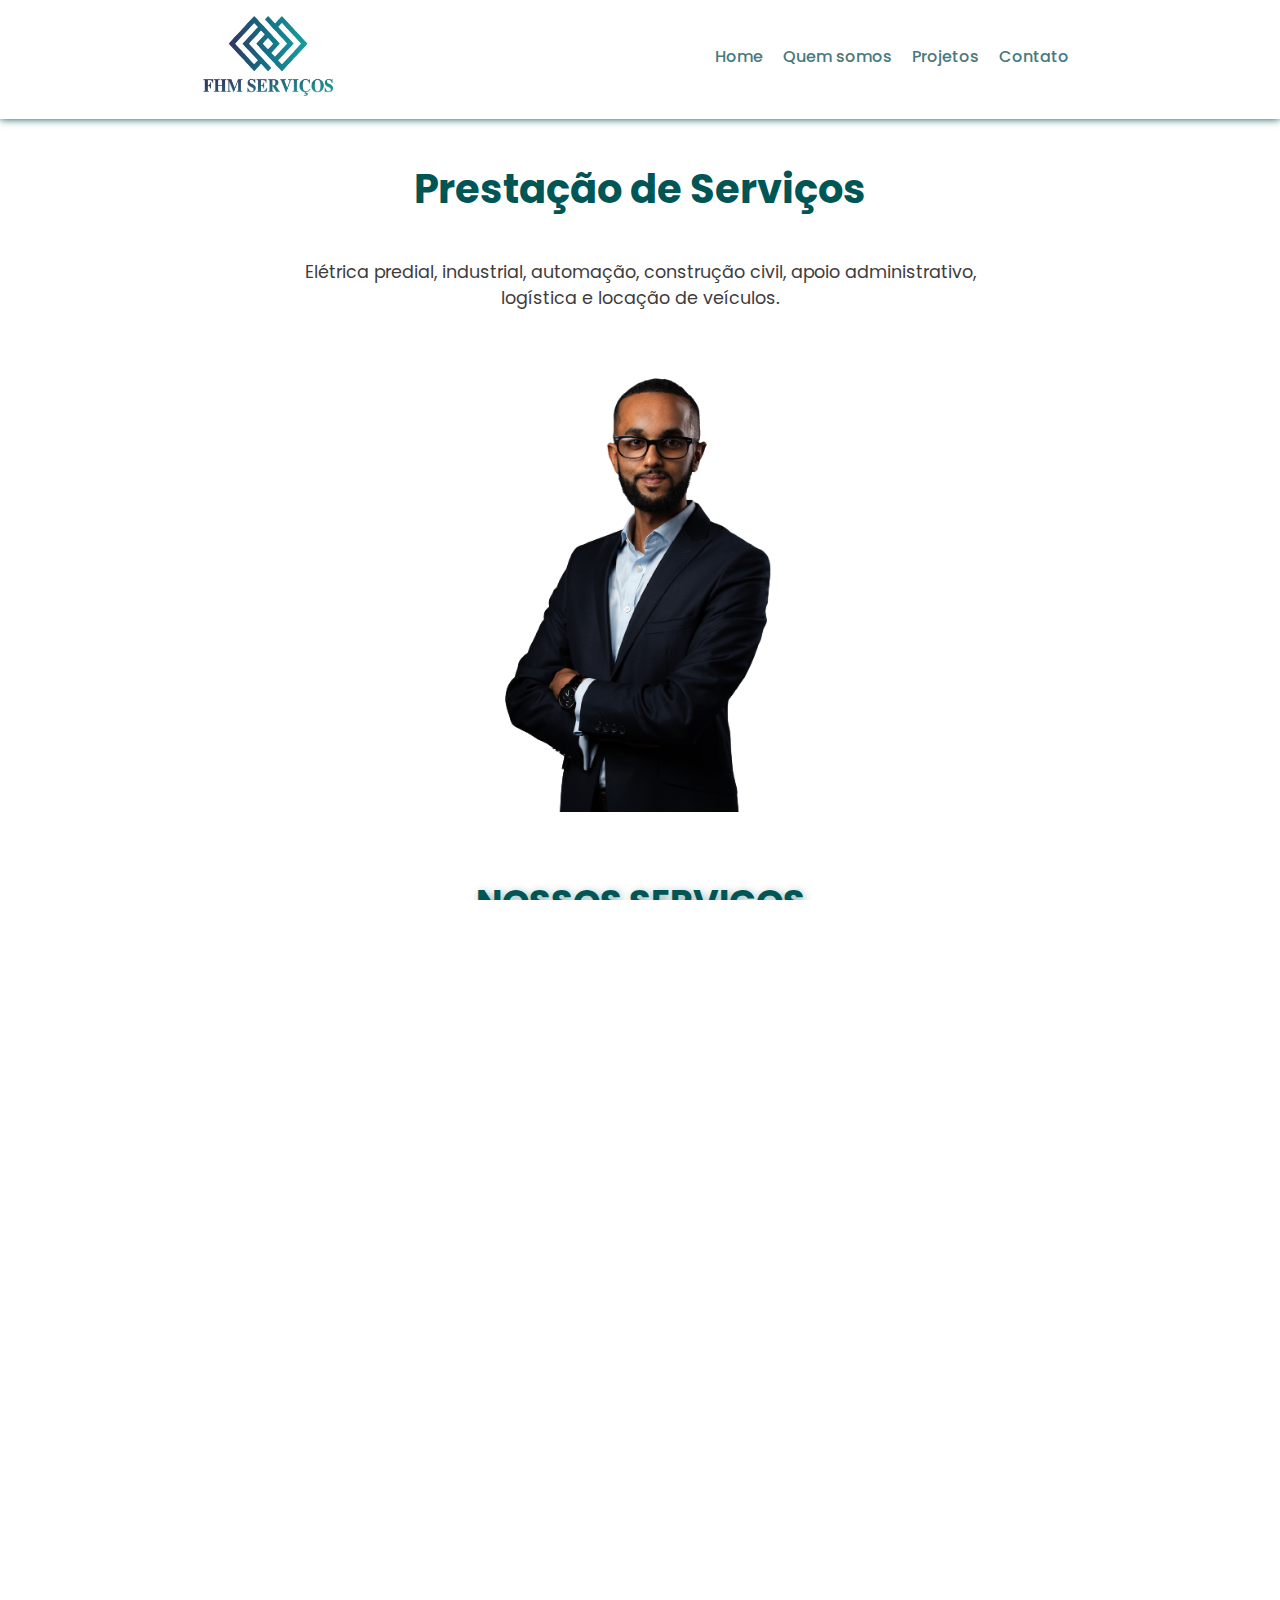
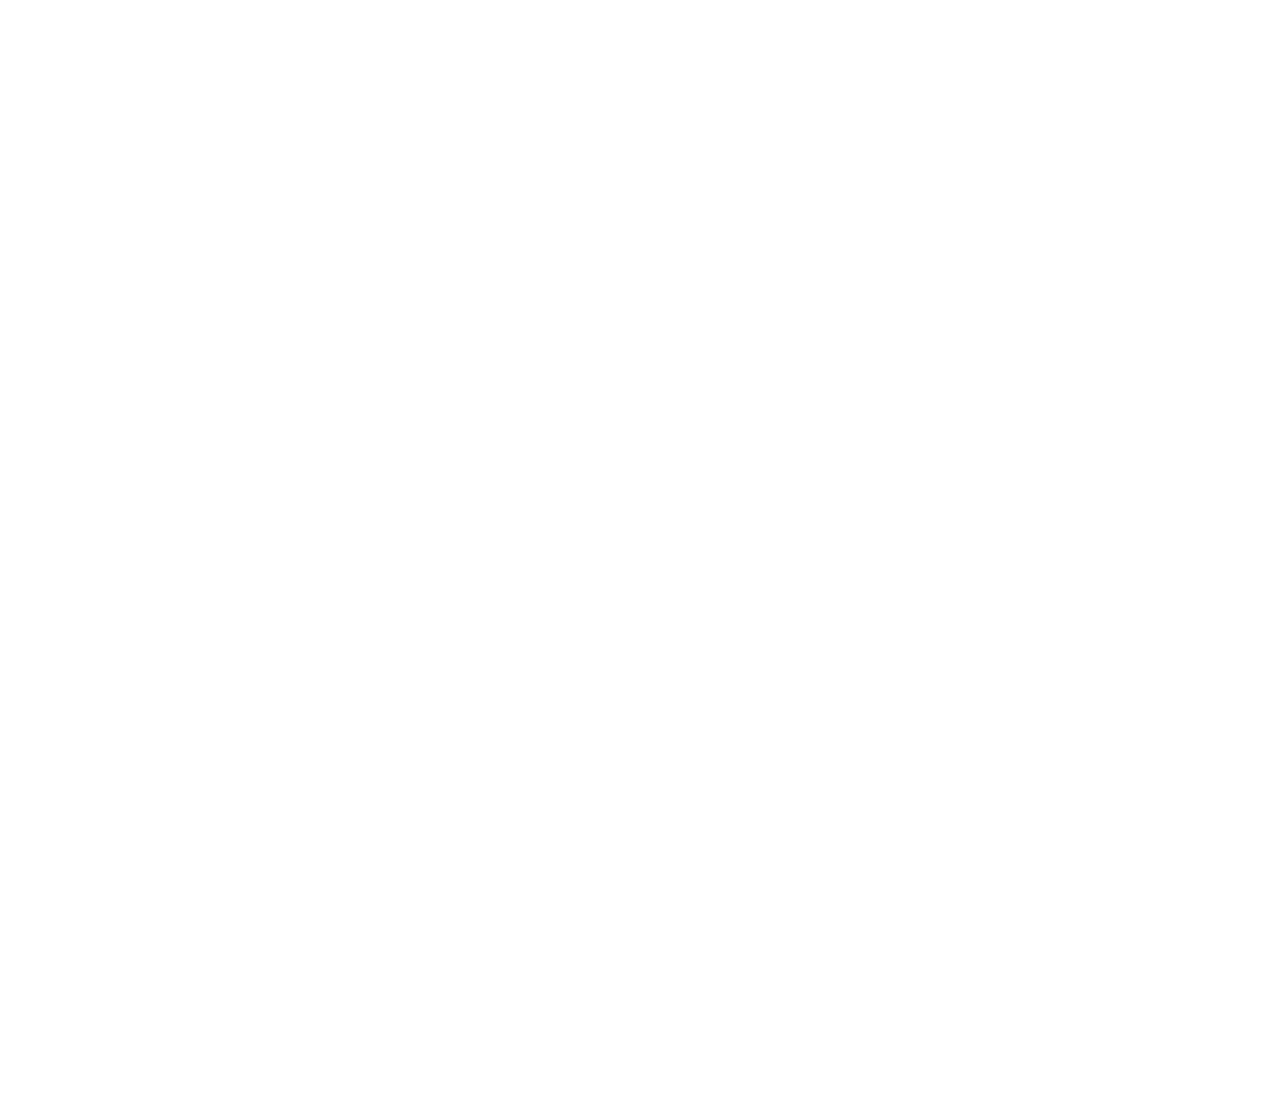
<file: index.html>
<!DOCTYPE html>
<html lang="en">
<head>
    <meta charset="UTF-8">
    <meta name="viewport" content="width=device-width, initial-scale=1.0">
    <title>Document</title>
    <link rel="stylesheet" href="./css/style.css">
    <link rel="stylesheet" href="./css/mediastyle.css">
    <link rel="preconnect" href="https://fonts.googleapis.com">
    <link rel="preconnect" href="https://fonts.gstatic.com" crossorigin>
    <link href="https://fonts.googleapis.com/css2?family=Poppins:ital,wght@0,100;0,200;0,300;0,400;0,500;0,600;0,700;0,800;0,900;1,100;1,200;1,300;1,400;1,500;1,600;1,700;1,800;1,900&display=swap" rel="stylesheet">
    <link rel="stylesheet" href="https://fonts.googleapis.com/css2?family=Material+Symbols+Outlined:opsz,wght,FILL,GRAD@20..48,100..700,0..1,-50..200" />
</head>
<body onresize="mudouTamanho()">
    <header>
        <div class="logo-header">
            <img src="img/logo.png" alt="Logo header">
        </div>
        <div class="menubar"><span class="material-symbols-outlined" onclick="clickMenu()"> menu</span></div>
        <nav id="nav">

            <ul>
                <li><a href="./index.html">Home</a></li>
                <li><a href="./pages/quemsomos/quemsomos.html">Quem somos</a></li>
                <li><a href="pages/projetos/projetos.html">Projetos</a></li>
                <li><a href="pages/contato/contato.html">Contato</a></li>
            </ul>
        </nav>
    </header>

    <main>
        <section class="section-d">
            <div class="text-banner">
                <h1>Prestação de Serviços</h1>
                <p>Elétrica predial, industrial, automação, construção civil, apoio administrativo, logística e locação de veículos.</p>
            </div>
            <div class="img-banner"></div>

        </section>

        <section class="section-a">
            <div class="servicos-fhm">
                <h1>NOSSOS SERVIÇOS</h1>

                <div class="flex-box1">
                    <div class="inline-box" id="box">
                        <div class="img" id="img-servicos1"></div>
                        <h3>Construção Civil</h3>
                    </div>
                    <div class="inline-box" id="box">
                        <div class="img" id="img-servicos2"></div>
                        <h3>Elétrica e Automação</h3>
                    </div>
                    <div class="inline-box" id="box">
                        <div class="img" id="img-servicos3"></div>
                        <h3>Apoio Administrativo</h3>
                    </div>
                </div>

                <div class="flex-box2">
                    <div class="inline-box" id="box">
                        <div class="img" id="img-servicos4"></div>
                        <h3>Serviços de Engenharia</h3>
                    </div>
                    <div class="inline-box" id="box">
                        <div class="img" id="img-servicos5"></div>
                        <h3>Transporte e Logística</h3>
                    </div>
                    
                    <div class="inline-box" id="box">
                        <div class="img" id="img-servicos7"></div>
                        <h3>Suporte de TI</h3>
                    </div>
                </div>
                    <div class="flex-box3">
                        <div class="inline-box" id="box">
                            <div class="img" id="img-servicos6"></div>
                            <h3>Detecção e Alarme <br>de Incêndio</h3>
                        </div>
                        <div class="inline-box" id="box">
                            <div class="img" id="img-servicos8"></div>
                            <h3>Regularização Fundiária</h3>
                        </div>
                    </div>
            </div>
        </section>

        <section class="section-b">
            <div class="mission">
                <h1>Objetivo</h1>
                <p> Nossa missão é ser a parceira de confiança dos nossos clientes, fornecendo soluções inovadoras e eficientes que impulsionem o crescimento e o sucesso de seus negócios. Estamos empenhados em garantir a segurança, a qualidade e a excelência em todos os projetos que realizamos.</p>
            </div>
        </section>

        <section class="section-c">
            <a href="pages/contato/contato.html"><button>Entre em contato</button></a>
        </section>
    </main>

    <footer>
        <div class="logo-footer">
            <img src="img/logo-corte.png" alt="Logo footer">
        </div>
        <div class="text-footer">
            <h4>E-mail: <a href="#">comercial@fhmservicos.com</a></h4>
            <h4>Tell: <a href="#">27 997525063</a></h4>
        </div>
    </footer>

    <script>
        function mudouTamanho() {
            if (window.innerWidth >= 768)  {
                nav.style.display = 'block'
            }else {
                nav.style.display = 'none'
            }
        }

        function clickMenu () {
            if (nav.style.display == 'block') {
                nav.style.display = 'none'
            }else{
                nav.style.display = 'block'
            }
        }
    </script>
</body>
</html>
</file>
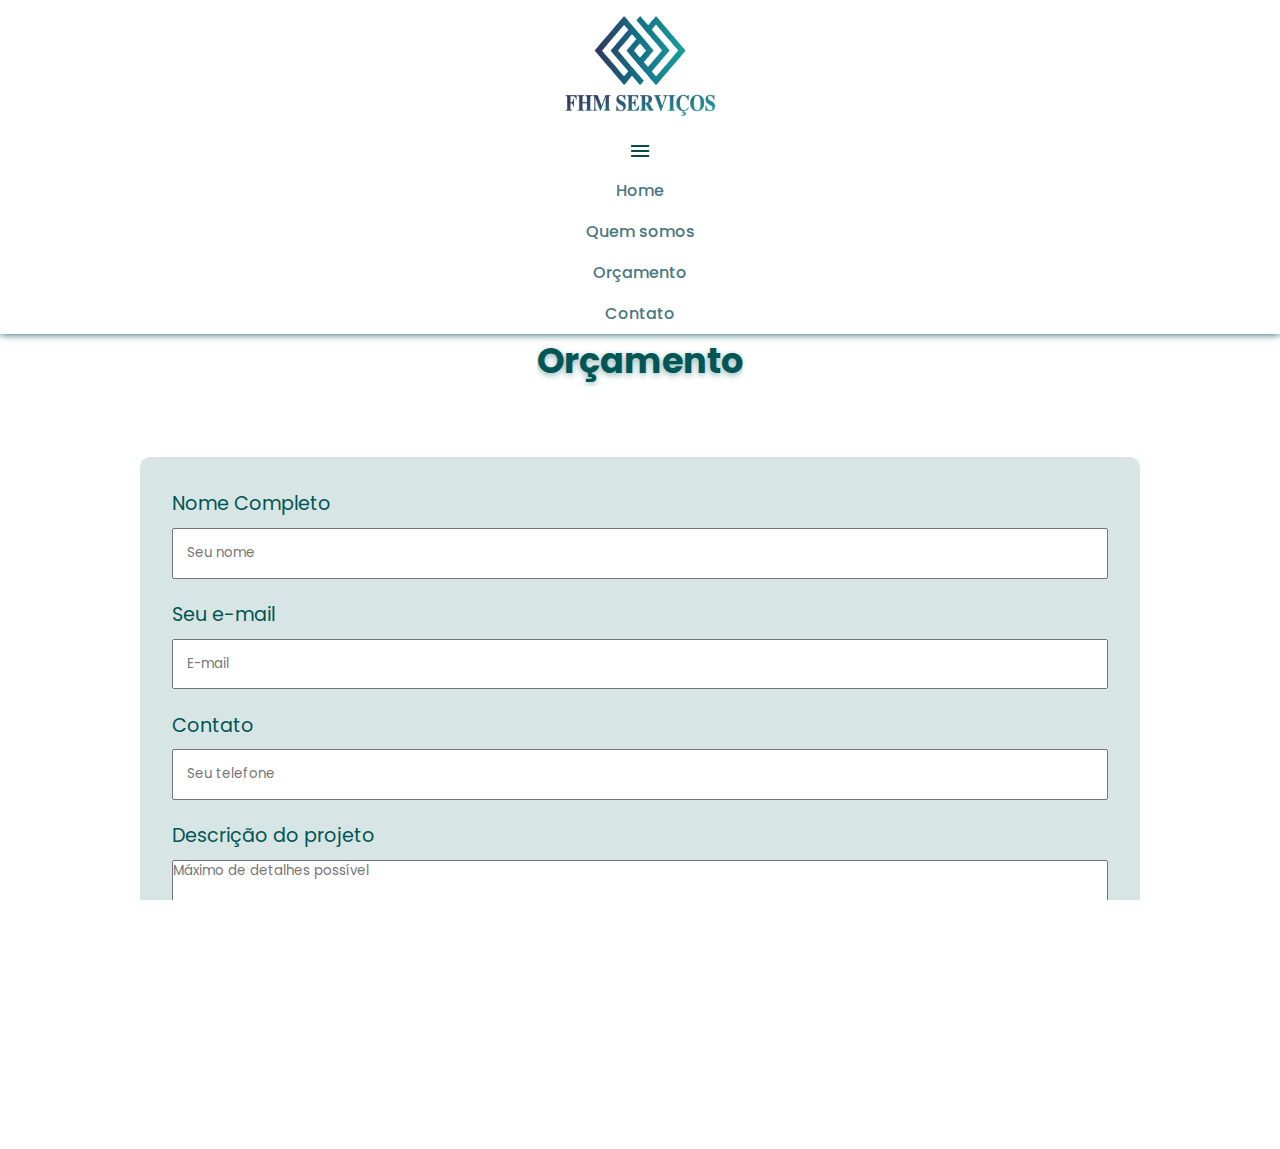
<file: pages/orcamento.html>
<!DOCTYPE html>
<html lang="html">
<head>
    <meta charset="UTF-8">
    <meta name="viewport" content="width=device-width, initial-scale=1.0">
    <title>Document</title>
    <link rel="stylesheet" href="./css/style.css">
    <link rel="preconnect" href="https://fonts.googleapis.com">
    <link rel="preconnect" href="https://fonts.gstatic.com" crossorigin>
    <link href="https://fonts.googleapis.com/css2?family=Poppins:ital,wght@0,100;0,200;0,300;0,400;0,500;0,600;0,700;0,800;0,900;1,100;1,200;1,300;1,400;1,500;1,600;1,700;1,800;1,900&display=swap" rel="stylesheet">
    <link rel="stylesheet" href="https://fonts.googleapis.com/css2?family=Material+Symbols+Outlined:opsz,wght,FILL,GRAD@20..48,100..700,0..1,-50..200" />
</head>
<body onresize="mudouTamanho()">
    <header>
        <div class="logo-header">
            <img src="../img/logo.png" alt="Logo header">
        </div>
        <div class="menubar"><span class="material-symbols-outlined" onclick="clickMenu()"> menu</span></div>
        <nav id="nav">

            <ul>
                <li><a href="../index.html" target="_parent">Home</a></li>
                <li><a href="#">Quem somos</a></li>
                <li><a href="#">Orçamento</a></li>
                <li><a href="#">Contato</a></li>
            </ul>
        </nav>
    </header>

    <section class="section-a">
            <div class="text-form">
                <h1>Orçamento</h1>
            </div>
            <div class="form">
                <form action="#" method="get">
                    <div class="form-group">
                        <label for="nameid">Nome Completo</label>
                        <input type="text" name="name" id="nameid" placeholder="Seu nome">
                    </div>
                    <div class="form-group">
                        <label for="emailid">Seu e-mail</label>
                        <input type="email" name="email" id="emailid" placeholder="E-mail">
                    </div>
                    <div class="form-group">
                        <label for="contatoid">Contato</label>
                        <input type="tel" name="tell" id="contatoid" placeholder="Seu telefone">
                    </div>
                    <div class="form-group">
                        <label for="textoGrande">Descrição do projeto</label>
                        <textarea id="textoGrande" name="textoGrande" rows="4" cols="50" placeholder="Máximo de detalhes possível"></textarea>
                    </div>
                    
                    <div class="form-group">
                        <input type="submit" value="Enviar" class="submit" ">
                    </div>
                </form>
            </div>
    </section>

    <footer>
        <div class="logo-footer">
            <img src="../img/logo-corte.png" alt="Logo footer">
        </div>
        <div class="text-footer">
            <h4>E-mail: <a href="#">comercial@fhmservicos.com</a></h4>
            <h4>Tell: <a href="#">27 997525063</a></h4>
        </div>
    </footer>

    <script>
        function mudouTamanho() {
            if (window.innerWidth >= 768)  {
                nav.style.display = 'block'
            }else {
                nav.style.display = 'none'
            }
        }

        function clickMenu () {
            if (nav.style.display == 'block') {
                nav.style.display = 'none'
            }else{
                nav.style.display = 'block'
            }
        }
    </script>
</body>
</html>
</file>
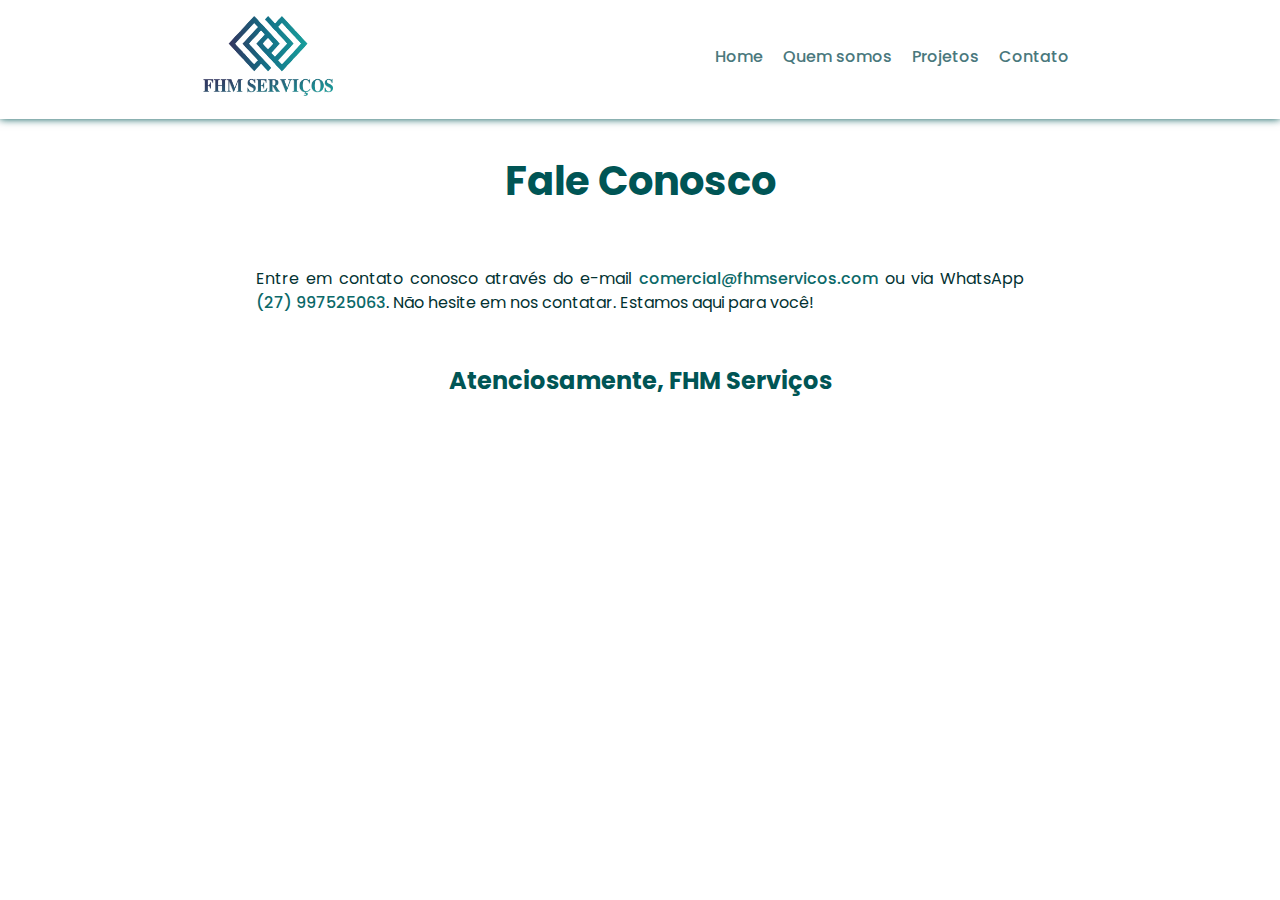
<file: pages/contato/contato.html>
<!DOCTYPE html>
<html lang="en">
<head>
    <meta charset="UTF-8">
    <meta name="viewport" content="width=device-width, initial-scale=1.0">
    <title>Document</title>
    <link rel="stylesheet" href="./css/style.css">
    <link rel="stylesheet" href="./css/mediastyle.css">
    <link rel="preconnect" href="https://fonts.googleapis.com">
    <link rel="preconnect" href="https://fonts.gstatic.com" crossorigin>
    <link href="https://fonts.googleapis.com/css2?family=Poppins:ital,wght@0,100;0,200;0,300;0,400;0,500;0,600;0,700;0,800;0,900;1,100;1,200;1,300;1,400;1,500;1,600;1,700;1,800;1,900&display=swap" rel="stylesheet">
    <link rel="stylesheet" href="https://fonts.googleapis.com/css2?family=Material+Symbols+Outlined:opsz,wght,FILL,GRAD@20..48,100..700,0..1,-50..200" />
</head>
<body onresize="mudouTamanho()">
    <header>
        <div class="logo-header">
            <img src="../../img/logo.png" alt="Logo header">
        </div>
        <div class="menubar"><span class="material-symbols-outlined" onclick="clickMenu()"> menu</span></div>
        <nav id="nav">

            <ul>
                <li><a href="../../index.html" target="_parent">Home</a></li>
                <li><a href="../quemsomos/quemsomos.html">Quem somos</a></li>
                <li><a href="../projetos/projetos.html">Projetos</a></li>
                <li><a href="./contato.html">Contato</a></li>
            </ul>
        </nav>
    </header>

    <section class="section-a">
        <div class="text-contato">
            <h1>Fale Conosco</h1>
            <p>Entre em contato conosco através do e-mail <a href="#">comercial@fhmservicos.com</a> ou via WhatsApp <a href="#">(27) 997525063</a>. Não hesite em nos contatar. Estamos aqui para você!
            </p>
            <h3>Atenciosamente, FHM Serviços</h3>
        </div>
        <div class="img-contato">
            
        </div>
    </section>

    <script>
        function mudouTamanho() {
            if (window.innerWidth >= 768)  {
                nav.style.display = 'block'
            }else {
                nav.style.display = 'none'
            }
        }

        function clickMenu () {
            if (nav.style.display == 'block') {
                nav.style.display = 'none'
            }else{
                nav.style.display = 'block'
            }
        }
    </script>
</body>
</html>
</file>
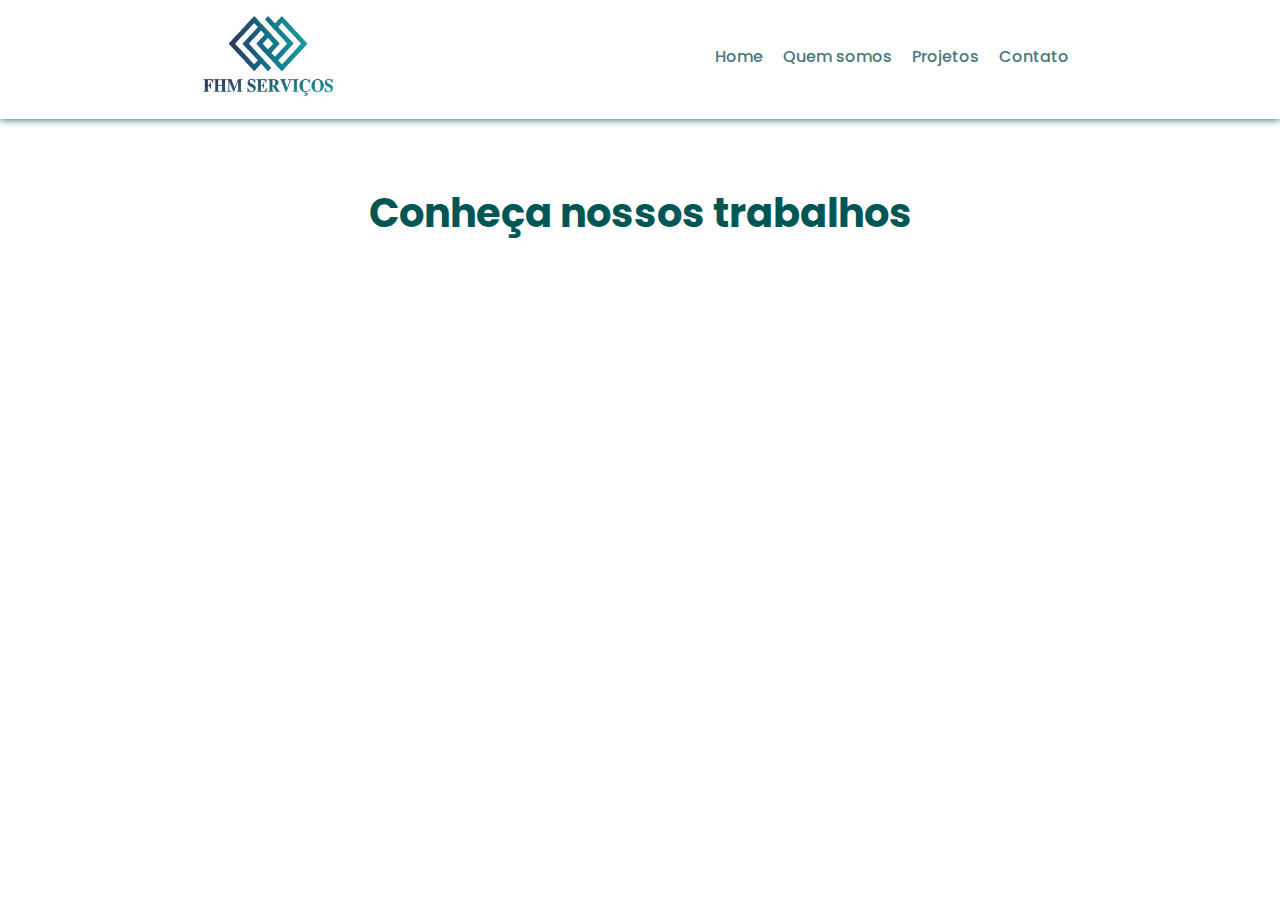
<file: pages/projetos/projetos.html>
<!DOCTYPE html>
<html lang="en">
<head>
    <meta charset="UTF-8">
    <meta name="viewport" content="width=device-width, initial-scale=1.0">
    <title>Document</title>
    <link rel="stylesheet" href="./css/style.css">
    <link rel="stylesheet" href="./css/mediastyle.css">
    <link rel="preconnect" href="https://fonts.googleapis.com">
    <link rel="preconnect" href="https://fonts.gstatic.com" crossorigin>
    <link href="https://fonts.googleapis.com/css2?family=Poppins:ital,wght@0,100;0,200;0,300;0,400;0,500;0,600;0,700;0,800;0,900;1,100;1,200;1,300;1,400;1,500;1,600;1,700;1,800;1,900&display=swap" rel="stylesheet">
    <link rel="stylesheet" href="https://fonts.googleapis.com/css2?family=Material+Symbols+Outlined:opsz,wght,FILL,GRAD@20..48,100..700,0..1,-50..200" />
</head>
<body onresize="mudouTamanho()">
    <header>
        <div class="logo-header">
            <img src="../../img/logo.png" alt="Logo header">
        </div>
        <div class="menubar"><span class="material-symbols-outlined" onclick="clickMenu()"> menu</span></div>
        <nav id="nav">

            <ul>
                <li><a href="../../index.html" target="_parent">Home</a></li>
                <li><a href="../quemsomos/quemsomos.html">Quem somos</a></li>
                <li><a href="../projetos/projetos.html">Projetos</a></li>
                <li><a href="./../contato/contato.html">Contato</a></li>
            </ul>
        </nav>
    </header>

    <section class="section-a">
        <div class="text-works">
            <h1>Conheça nossos trabalhos</h1>
        </div>

        <div class="img-works">
            <div class="img" id="img-works1"></div>
            <div class="img" id="img-works2"></div>
            <div class="img" id="img-works3"></div>
            <div class="img" id="img-works4"></div>
            <div class="img" id="img-works5"></div>
            <div class="img" id="img-works6"></div>
        </div>
    </section>

    <script>
        function mudouTamanho() {
            if (window.innerWidth >= 768)  {
                nav.style.display = 'block'
            }else {
                nav.style.display = 'none'
            }
        }

        function clickMenu () {
            if (nav.style.display == 'block') {
                nav.style.display = 'none'
            }else{
                nav.style.display = 'block'
            }
        }
    </script>
</body>
</html>
</file>
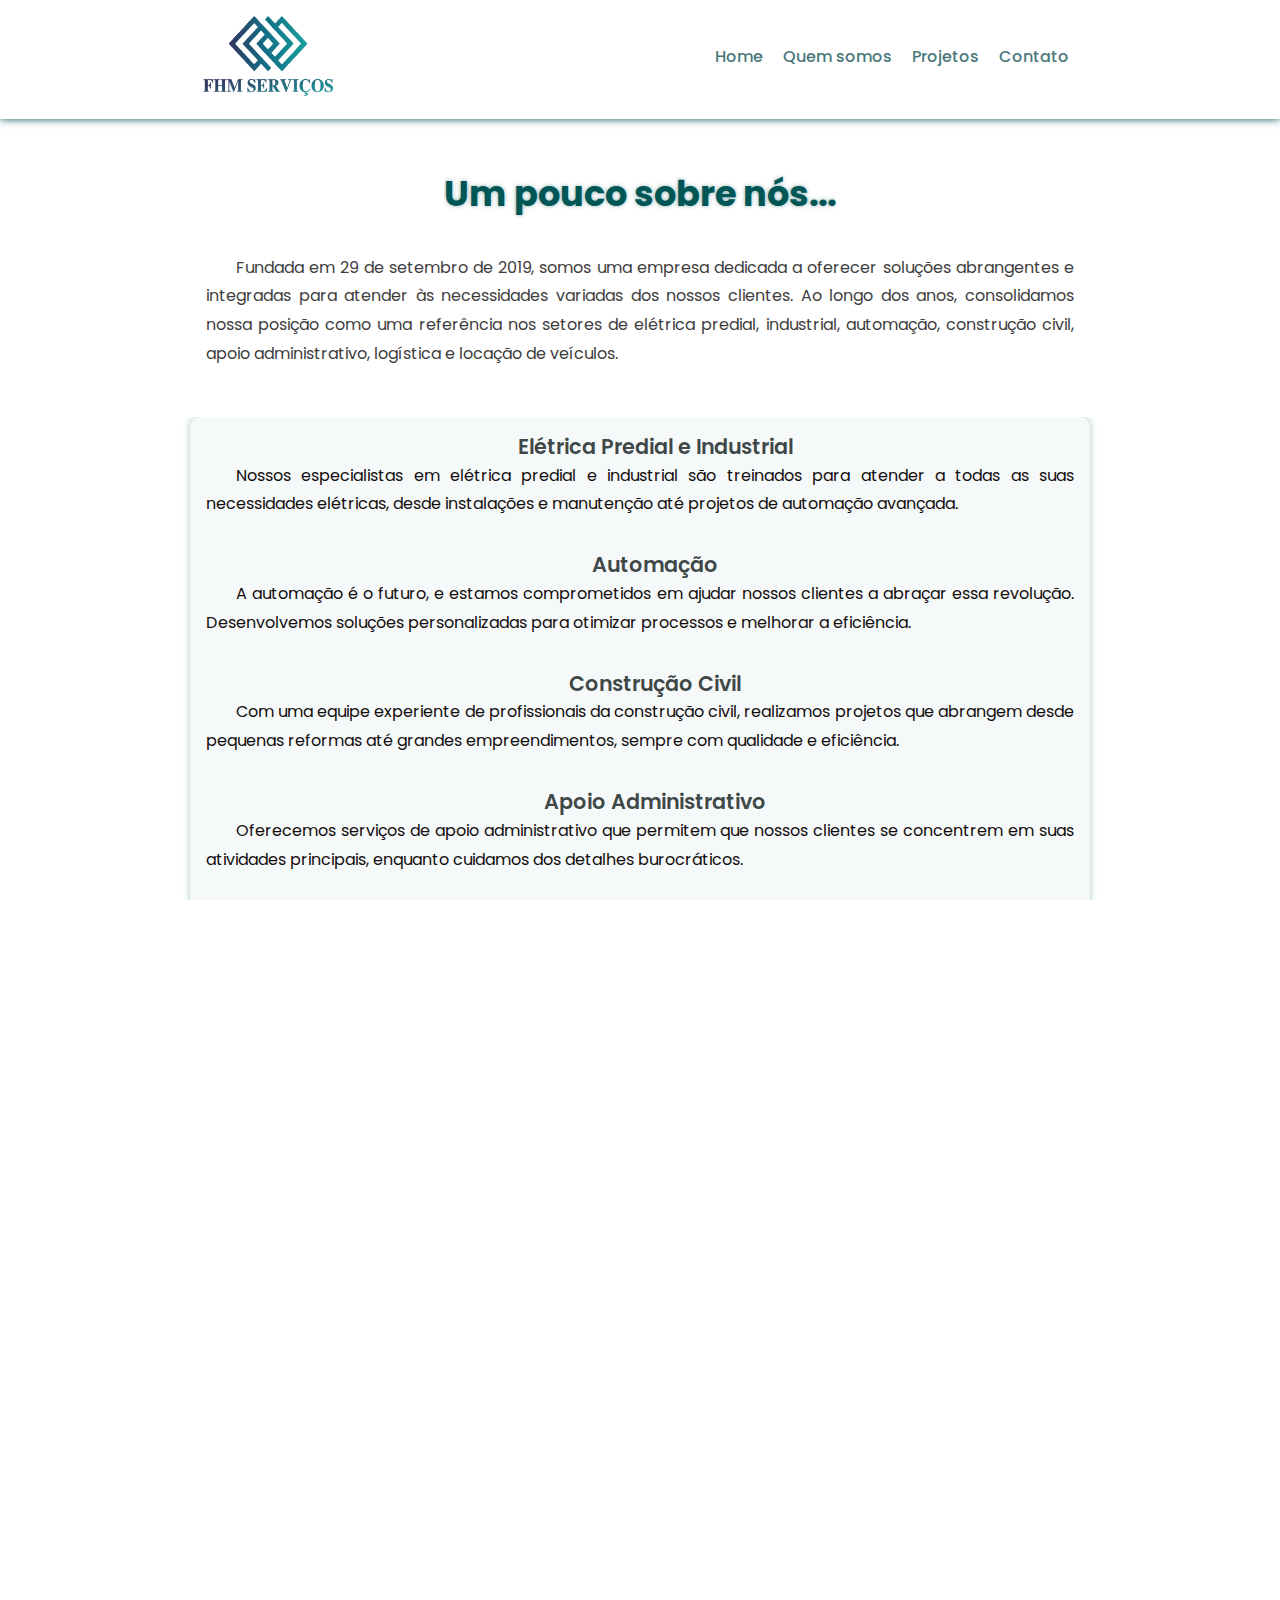
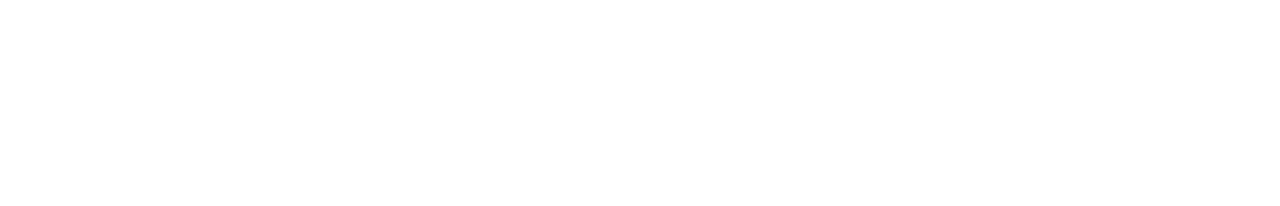
<file: pages/quemsomos/quemsomos.html>
<!DOCTYPE html>
<html lang="en">
<head>
    <meta charset="UTF-8">
    <meta name="viewport" content="width=device-width, initial-scale=1.0">
    <title>Document</title>
    <link rel="stylesheet" href="quemsomos.css">
    <link rel="stylesheet" href="mediaquemsomos.css">
    <link rel="preconnect" href="https://fonts.googleapis.com">
    <link rel="preconnect" href="https://fonts.gstatic.com" crossorigin>
    <link href="https://fonts.googleapis.com/css2?family=Poppins:ital,wght@0,100;0,200;0,300;0,400;0,500;0,600;0,700;0,800;0,900;1,100;1,200;1,300;1,400;1,500;1,600;1,700;1,800;1,900&display=swap" rel="stylesheet">
    <link rel="stylesheet" href="https://fonts.googleapis.com/css2?family=Material+Symbols+Outlined:opsz,wght,FILL,GRAD@20..48,100..700,0..1,-50..200" />
</head>
<body onresize="mudouTamanho()">
    <header>
        <div class="logo-header">
            <img src="../../img/logo.png" alt="Logo header">
        </div>
        <div class="menubar"><span class="material-symbols-outlined" onclick="clickMenu()"> menu</span></div>
        <nav id="nav">

            <ul>
                <li><a href="../../index.html" target="_parent">Home</a></li>
                <li><a href="./quemsomos.html">Quem somos</a></li>
                <li><a href="../projetos/projetos.html">Projetos</a></li>
                <li><a href="../contato/contato.html">Contato</a></li>
            </ul>
        </nav>
    </header>

    <section class="section-a">
        <div class="text-sobre">
            <h1>Um pouco sobre nós...</h1>
            <p>Fundada em 29 de setembro de 2019, somos uma empresa dedicada a oferecer soluções abrangentes e integradas para atender às necessidades variadas dos nossos clientes. Ao longo dos anos, consolidamos nossa posição como uma referência nos setores de elétrica predial, industrial, automação, construção civil, apoio administrativo, logística e locação de veículos.</p>
            <p></p>
        </div>

        <div class="list">
            <div class="lista">
                <ul>
                    <li><span>Elétrica Predial e Industrial</span> Nossos especialistas em elétrica predial e industrial são treinados para atender a todas as suas necessidades elétricas, desde instalações e manutenção até projetos de automação avançada.</li>
                    <li><span>Automação</span> A automação é o futuro, e estamos comprometidos em ajudar nossos clientes a abraçar essa revolução. Desenvolvemos soluções personalizadas para otimizar processos e melhorar a eficiência.</li>
                    <li><span>Construção Civil</span> Com uma equipe experiente de profissionais da construção civil, realizamos projetos que abrangem desde pequenas reformas até grandes empreendimentos, sempre com qualidade e eficiência.</li>
                    <li><span>Apoio Administrativo</span> Oferecemos serviços de apoio administrativo que permitem que nossos clientes se concentrem em suas atividades principais, enquanto cuidamos dos detalhes burocráticos.</li>
                    <li><span>Logística</span> Nossa expertise em logística garante que os produtos cheguem ao destino de forma eficiente e segura, otimizando a cadeia de suprimentos.</li>
                    <li><span>Locação de Veículos</span> Com uma frota diversificada de veículos, fornecemos opções de locação para atender às necessidades de transporte de nossos clientes.</li>
                    <li><span>Regularização Fundiária</span>Transformamos propriedades em lares, garantindo a segurança jurídica que você merece através dos nossos serviços de regularização fundiária.</li>
                </ul>
            </div>
            <div class="img-list">
                
            </div>
        </div>

        <div class="text-sobre">
            <h1>Compromisso com a Qualidade</h1>
            <p>Nosso compromisso com a qualidade é evidente em cada projeto que executamos e em cada serviço que oferecemos. Estamos empenhados em estabelecer relações duradouras com nossos clientes, baseadas na confiança, na integridade e na entrega consistente de resultados excepcionais.

            Ao escolher a nossa empresa, você está optando por uma equipe de profissionais dedicados e experientes, pronta para enfrentar desafios e superar expectativas.
                
            Junte-se a nós em nossa jornada de crescimento e excelência. Estamos aqui para transformar suas ideias em realidade e fornecer soluções que impulsionem o seu sucesso.</p>
        </div>
    </section>

    <footer>
        <div class="logo-footer">
            <img src="../../img/logo-corte.png" alt="Logo footer">
        </div>
        <div class="text-footer">
            <h4>E-mail: <a href="#">comercial@fhmservicos.com</a></h4>
            <h4>Tell: <a href="#">27 997525063</a></h4>
        </div>
    </footer>

    <script>
        function mudouTamanho() {
            if (window.innerWidth >= 768)  {
                nav.style.display = 'block'
            }else {
                nav.style.display = 'none'
            }
        }

        function clickMenu () {
            if (nav.style.display == 'block') {
                nav.style.display = 'none'
            }else{
                nav.style.display = 'block'
            }
        }
    </script>
</body>
</html>
</file>
<file: css/style.css>
@charset "UTF-8";

* {
    margin: 0;
    padding: 0;
    font-family: 'Poppins', sans-serif;
    box-sizing: border-box;
    overflow-x: hidden;
}

body {
    width: 100vw;
    height: 100vh;
    margin: 0;
}

/* CABEÇALHO */

header {
    
    display: flex;
    justify-content: center;
    align-items: center;
    flex-direction: column;
    text-align: center;

    box-shadow: 0px 0px 8px #005555;
}

.logo-header img {
    margin: 1em 0;
    width: 150px;
    height: 100px;
}

.menubar span {
    color: #084949;
    padding: .5em;
    font-size: 2em;
}

nav {
    display: none;
}

nav ul li {
    list-style: none;
    padding: .5em;
}


nav ul li a {
    text-decoration: none;
    color: #4a787d;
    font-weight: 500;
}

/* SERVIÇOS FHM */

.section-a {
    display: flex;
    justify-content: center;
    align-items: center;
    flex-direction: column;
    margin-bottom: 4em;
}

.section-a h1  {
    font-size: 2.2em;
    text-align: center;
    color: #005555;
    text-shadow: 2px 2px 8px #00555572;
    margin-bottom: 2em;
}

.inline-box {
    max-width: 400px;
    display: flex;
    justify-content: center;
    align-items: center;
    flex-direction: column;
    margin: 0 auto;

    margin-bottom: 2em;
    background-color: #00555509;
    border-radius: 10px;
    box-shadow: 2px 4px 5px 0px #0055556b;
}

#box h3 {
    text-align: center;
    margin-bottom: 1em;
    color: #149191;
    text-transform: uppercase;
}

.img {
    opacity: .9;
    border-radius: 8px;
    margin: 1em 0;
    background-color: red;
    max-width: 300px;
    width: 280px;
    height: 280px;
    margin-bottom: 1em;
}

#img-servicos1 {
    background-image: url(../img/construcao.jpg);
    background-size: cover;
    background-position: center center;
}

#img-servicos2 {
    background-image: url(../img/eletrica.jpg);
    background-size: cover;
    background-position: center center;
}

#img-servicos3 {
    background-image: url(../img/adm.jpg);
    background-size: cover;
    background-position: center center;
}

#img-servicos4 {
    background-image: url(../img/engenharia.jpg);
    background-size: cover;
    background-position: center center;
}

#img-servicos5 {
    background-image: url(../img/logistica.jpg);
    background-size: cover;
    background-position: center center;
}

#img-servicos6 {
    background-image: url(../img/incendio.webp);
    background-size: cover;
    background-position: center center;
}

#img-servicos7 {
    background-image: url(../img/informatica.jpg);
    background-size: cover;
    background-position: center center;
}

#img-servicos8 {
    background-image: url(../img/loteamento.jpg);
    background-size: cover;
    background-position: center center;
}

/* OBJETIVO */

.section-b {
    display: flex;
    justify-content: center;
    align-items: center;
    text-align: center;
    margin-bottom: 4em;
}

.mission h1 {
    text-shadow: 0px 0px 8px  #0055555d;
    font-size: 2.2em;
    text-align: center;
    text-transform: uppercase;

    color: #134C55;
    margin-bottom: .5em;
}

.mission p {
    padding: 1em;
    line-height: 1.5em;
    color: rgb(64, 61, 61);
}

/* BTN ORÇAMENTO */

.section-c {
    display: flex;
    justify-content: center;
    align-items: center;
    text-align: center;
    flex-direction: column;

    
}

.section-c button {
    font-size: 1.2em;
    padding: 1em;
    margin-bottom: 3em;
    border: 0;
    border-radius: 20px;
    background-color: #005555;
    color: white;
    font-weight: 500;
}

/* RODAPE */

footer {
    display: flex;
    justify-content: center;
    align-items: center;
    text-align: center;
    flex-direction: column;
    background-color: #00555527;
    
}

.logo-footer img {
    margin: 1em 0;
    width: 150px;   
    height: 100px;
}

.text-footer {
    margin-bottom: 1em;
}

.text-footer h4 {
    color: #005555;
}

.text-footer a {
    color: #033232;
    text-decoration: none;
}


/* BANNER */

.img-banner {
    background-image: url(../img/man-5583034_1920-removebg-preview.png);
    background-position: center center;
    background-size: contain;
    background-repeat: no-repeat;
    width: 100vw;
    max-height: 768px;
    height: 500px;
}

.text-banner h1 {
    color: #005555;
    margin: 1em 0;
}

.text-banner p {
    font-size: 1.1em;
    line-height: 1.5em;
    color: rgb(64, 61, 61);
}

.section-d {
    height:100%;
    overflow: hidden;
    display: flex;
    justify-content: center;
    align-items: center;
    text-align: center;
    flex-direction: column;
    margin-bottom: 4em;
}
</file>
<file: css/mediastyle.css>
@charset "UTF-8";

@media screen and (min-width:768px) and (max-width:1366px) {
    header {
        display: flex;
        justify-content: space-around;
        flex-direction: row;
        align-items: center;
        padding: 1em;
    }

    .logo-header img {
        width: 130px;
        height: 80px;
        margin: 0;
    }

    .menubar {
        display: none;
    }

    nav {
        display: block;
    }

    nav ul li {
        margin: 0;
        display: inline-block;
    }

    .text-banner h1 {
        font-size: 2.5em;
    }

    .text-banner p {
        max-width: 700px;
    }

    .section-a {
        max-width: 1000px;
        margin: 0 auto;
        margin-bottom: 3em;
    }

    .section-b {
        max-width: 900px ;
        margin: 0 auto;
    }

    .flex-box1 {
        display: flex;
        flex-direction: row;
    }


    .flex-box2 {
        display: flex;
        flex-direction: row;
    }

    .flex-box3 {
        display: flex;
        justify-content: center;
        
    }

    #box {
        margin: .5em;
        width: 300px;
    }
}

@media screen and (min-width: 1366px) {
    header {
        display: flex;
        justify-content: space-around;
        flex-direction: row;
        align-items: center;
        padding: 1em;
    }

    .logo-header img {
        width: 120px;
        height: 80px;
        margin: 0;
    }

    .menubar {
        display: none;
    }

    nav {
        display: block;
    }

    nav ul li {
        margin: 0;
        display: inline-block;
    }
    
    nav ul li a {
        font-size: 1.2em;
        transition: .2s;
    }

    nav ul li:hover {
        color: #2ce5e5;
        transform: scale(1.1);
    }

    nav ul li a:hover {
        color: #2ce5e5;
    }

    .section-d {
        display: flex;
        justify-content: center;
        align-items: center;
        flex-direction: row;
        height:600px;

        background-image: linear-gradient(to right, #00555579, #0055553c,#00555512, white, white );
        border-bottom: 1px solid #25e5e555;
    }

    .section-b {
        max-width: 900px ;
        margin: 0 auto;
    }

    .text-banner {
        width: 70%;
    }

    .text-banner {
        max-width: 700px;
        font-size: 1.3em;
    }

    .text-banner h1 {
        font-size: 2.5em;
    }

    .img-banner {
        width: 30%;
        height: 600px;
    }

    .flex-box1 {
        display: flex;
        flex-direction: row;
    }


    .flex-box2 {
        display: flex;
        flex-direction: row;
    }

    .flex-box3 {
        display: flex;
        flex-direction: row;
        justify-content: center;
    }

    #box {
        margin: 2em;
        width: 300px;
        transition: .3s;
        opacity: .9;
    }

    #box:hover {
        background-color: white;
        box-shadow: 0px 0px 12px #2ce5e5;
        transform: scale(1.05);
        opacity: 1;
    }

    .section-b {
        max-width: 900px;
        font-size: 1.5em;
    }

    .section-c button {
        transition: .3s;
    }

    .section-c button:hover {
        border: 1px solid #2ce5e5;
        border-radius: 20px ;
        cursor: pointer;
        background-color: white;
        color: #2ce5e5;
        font-weight: 700;
    }
}
</file>
<file: pages/css/style.css>
@charset "UTF-8";

* {
    margin: 0;
    padding: 0;
    font-family: 'Poppins', sans-serif;
    box-sizing: border-box;
    overflow-x: hidden;
}

body {
    width: 100vw;
    height: 100vh;
    margin: 0;
}

/* CABEÇALHO */

header {
    
    display: flex;
    justify-content: center;
    align-items: center;
    flex-direction: column;
    text-align: center;

    box-shadow: 0px 0px 8px #005555;
}

.logo-header img {
    margin: 1em 0;
    width: 150px;
    height: 100px;
}

.menubar {
    color: #084949
}

nav {
    display: none;
}

nav ul li {
    list-style: none;
    padding: .5em;
}


nav ul li a {
    text-decoration: none;
    color: #4a787d;
    font-weight: 500;
}

/* FORMULARIO */

.section-a {
    margin-top: 4em;
    display: flex;
    justify-content: center;
    align-items: center;
    flex-direction: column;

    margin: 0 auto;
    
}

.text-form h1 {
    font-size: 2.2em;
    text-align: center;
    color: #005555;
    text-shadow: 0px 2px 6px #00555572;
    margin-bottom: 2em;
}

.form {
    border-radius: 10px;
    width: 100vw;
    height: auto;
    background-color: #00555527;
    padding: 2em;
    margin-bottom: 2em;
    max-width: 1000px;
}

.form-group {
    display: flex;
    flex-direction: column;
    margin-bottom: .5em;
}

.form-group label {
    margin-bottom: .5em;
    font-size: 1.2em;
    color: #005555;
}

.form-group input {
    padding: 1em;
    margin-bottom: 1em;
}

.submit {
    background-color: #005555;
    border: 0;
    font-size: 1.2em;
    color: white;
    font-weight: 500;
    border-radius: 30px;
    text-align: center;
}

#orcamentoid {
    height: 200px;
}

/* RODAPE */

footer {
    display: flex;
    justify-content: center;
    align-items: center;
    text-align: center;
    flex-direction: column;
    
}

.logo-footer img {
    margin: 1em 0;
    width: 150px;   
    height: 100px;
}

.text-footer {
    margin-bottom: 1em;
}

.text-footer h4 {
    color: #005555;
}

.text-footer a {
    color: #033232;
    text-decoration: none;
}
</file>
<file: pages/contato/css/style.css>
@charset "UTF-8";

* {
    margin: 0;
    padding: 0;
    font-family: 'Poppins', sans-serif;
    box-sizing: border-box;
    overflow-x: hidden;
}

body {
    width: 100vw;
    height: 100vh;
    margin: 0;
}

/* CABEÇALHO */

header {
    
    display: flex;
    justify-content: center;
    align-items: center;
    flex-direction: column;
    text-align: center;

    box-shadow: 0px 0px 8px #005555;
    margin-bottom: 2em;
}

.logo-header img {
    margin: 1em 0;
    width: 150px;
    height: 100px;
}

.menubar span {
    color: #084949;
    padding: .5em;
    font-size: 2em;
}

nav {
    display: none;
}

nav ul li {
    list-style: none;
    padding: .5em;
}


nav ul li a {
    text-decoration: none;
    color: #4a787d;
    font-weight: 500;
}

/* CONTATOS */

.section-a {
    display: flex;
    justify-content: center;
    align-items: center;
    flex-direction: column;
}

.text-contato h1 {
    font-size: 2.5em;
    text-align: center;
    margin-bottom: 1em;
    color: #005555;
}

.text-contato p {
    color: #033232;
    text-align: justify;
    padding: 1em;
    line-height: 1.5em;
    margin-bottom: 2em;
}

.text-contato a {
    text-decoration: none;
    color: #0c6969;
    font-weight: 500;
    
}

.text-contato h3 {
    font-size: 1.5em;
    text-align: center;
    color: #005555;
}
</file>
<file: pages/contato/css/mediastyle.css>
@charset "UTF-8";

@media screen and (min-width:768px) and (max-width:1366px) {
    header {
        display: flex;
        justify-content: space-around;
        flex-direction: row;
        align-items: center;
        padding: 1em;
    }

    .logo-header img {
        width: 130px;
        height: 80px;
        margin: 0;
    }

    .menubar {
        display: none;
    }

    nav {
        display: block;
    }

    nav ul li {
        margin: 0;
        display: inline-block;
    }

    .text-contato {
        max-width: 800px;
    }


}

@media screen and (min-width: 1366px) {
    header {
        display: flex;
        justify-content: space-around;
        flex-direction: row;
        align-items: center;
        padding: 1em;
        height: 15vh;
        overflow: hidden;
        margin: 0;
    }

    .logo-header img {
        width: 120px;
        height: 80px;
        margin: 0;
    }

    .menubar {
        display: none;
    }

    nav {
        display: block;
    }

    nav ul li {
        margin: 0;
        display: inline-block;
    }
    
    nav ul li a {
        font-size: 1.2em;
        transition: .2s;
    }

    nav ul li:hover {
        color: #2ce5e5;
        transform: scale(1.1);
    }

    nav ul li a:hover {
        color: #2ce5e5;
    }

    .section-a {
        flex-direction: row;
        height: 85vh;
        overflow:hidden;
        background-image: linear-gradient(to right, #00555579, #0055553c,#00555512, white, white );
    }
    
    .img-contato {
        background-image: url(../../../img/engenheiro-removebg-preview.png);
        background-position: center center;
        background-size: contain;
        background-repeat: no-repeat;
        width: 50%;
        height: 85vh;
        order: 1;
    }

    .text-contato {
        display: flex;
        justify-content: center;
        align-items: center;
        flex-direction: column;
        
        order: 2;
        height: 85vh;
    }

    .text-contato, h1, p {
        max-width: 800px;
        padding:  0 2em;
    }

    .text-contato h1 {
        font-size: 3em;
    }

    .text-contato p {
        font-size: 1.5em;
    }
}
</file>
<file: pages/projetos/css/style.css>
@charset "UTF-8";

* {
    margin: 0;
    padding: 0;
    font-family: 'Poppins', sans-serif;
    box-sizing: border-box;
    overflow-x: hidden;
}

body {
    width: 100vw;
    height: 100vh;
    margin: 0;
}

/* CABEÇALHO */

header {
    
    display: flex;
    justify-content: center;
    align-items: center;
    flex-direction: column;
    text-align: center;

    box-shadow: 0px 0px 8px #005555;
    margin-bottom: 4em;
}

.logo-header img {
    margin: 1em 0;
    width: 150px;
    height: 100px;
}

.menubar span {
    color: #084949;
    padding: .5em;
    font-size: 2em;
}

nav {
    display: none;
}

nav ul li {
    list-style: none;
    padding: .5em;
}


nav ul li a {
    text-decoration: none;
    color: #4a787d;
    font-weight: 500;
}

/* PROJETOS */

.text-works h1 {
    font-size: 2.5em;
    text-align: center;
    margin-bottom: 1em;
    color: #005555;
}
</file>
<file: pages/projetos/css/mediastyle.css>
@charset "UTF-8";

@media screen and (min-width:768px) and (max-width:1366px) {
    header {
        display: flex;
        justify-content: space-around;
        flex-direction: row;
        align-items: center;
        padding: 1em;
    }

    .logo-header img {
        width: 130px;
        height: 80px;
        margin: 0;
    }

    .menubar {
        display: none;
    }

    nav {
        display: block;
    }

    nav ul li {
        margin: 0;
        display: inline-block;
    }

}

@media screen and (min-width: 1366px) {
    header {
        display: flex;
        justify-content: space-around;
        flex-direction: row;
        align-items: center;
        padding: 1em;
    }

    .logo-header img {
        width: 120px;
        height: 80px;
        margin: 0;
    }

    .menubar {
        display: none;
    }

    nav {
        display: block;
    }

    nav ul li {
        margin: 0;
        display: inline-block;
    }
    
    nav ul li a {
        font-size: 1.2em;
        transition: .2s;
    }

    nav ul li:hover {
        color: #2ce5e5;
        transform: scale(1.1);
    }

    nav ul li a:hover {
        color: #2ce5e5;
    }

}
</file>
<file: pages/quemsomos/quemsomos.css>
@charset "UTF-8";

* {
    margin: 0;
    padding: 0;
    font-family: 'Poppins', sans-serif;
    box-sizing: border-box;
    overflow-x: hidden;
}

body {
    width: 100vw;
    height: 100vh;
    margin: 0;
}

/* CABEÇALHO */

header {
    
    display: flex;
    justify-content: center;
    align-items: center;
    flex-direction: column;
    text-align: center;

    box-shadow: 0px 0px 8px #005555;
    margin-bottom: 2em;
}

.logo-header img {
    margin: 1em 0;
    width: 150px;
    height: 100px;
}

.menubar span {
    color: #084949;
    padding: .5em;
    font-size: 2em;
}

nav {
    display: none;
}

nav ul li {
    list-style: none;
    padding: .5em;
}


nav ul li a {
    text-decoration: none;
    color: #4a787d;
    font-weight: 500;
}


/* CORPO */

.text-sobre {
    display: flex;
    justify-content: center;
    align-items: center;
    flex-direction: column;
    
    margin: 0 auto;
    max-width: 900px;
    margin-top: 1em;
}

.text-sobre h1 {
    font-size: 2.2em;
    text-align: center;
    color: #005555;
    text-shadow: 0px 0px 4px #00555572;
    margin-bottom: .5em;
}

.text-sobre p {
    padding: 1em;
    line-height: 1.8em;
    color: rgb(64, 61, 61);
    text-align: justify;
    text-indent: 30px;
}

.lista {
    max-width: 900px;
    margin: 0 auto;
    border-radius: 10px;
    background-color: #00555509;
    list-style-type: none;
    box-shadow: 0px 0px 7px #00555556;
    margin-bottom: 2em;
}




.lista ul li  {
    list-style-type: none;
    display: flex;
    justify-content: center;
    align-items: center;
    flex-direction: column;
       
    margin: 0 auto;
    max-width: 900px;
    
    
}

.lista ul li span {
    color: #020c0cc2;
    font-weight: 600;
    font-size: 1.3em;
    
}

.lista ul li {
    list-style-type: none;
    padding: 1em;
    line-height: 1.8em;
    color: rgb(19, 13, 13);
    text-align: justify  ;
    text-indent: 30px;
}

/* RODAPE */

footer {
    display: flex;
    justify-content: center;
    align-items: center;
    text-align: center;
    flex-direction: column;
    background-color: #00555527;
    margin-top: 2em;
}

.logo-footer img {
    margin: 1em 0;
    width: 150px;   
    height: 100px;
}

.text-footer {
    margin-bottom: 1em;
}

.text-footer h4 {
    color: #005555;
}

.text-footer a {
    color: #033232;
    text-decoration: none;
}
</file>
<file: pages/quemsomos/mediaquemsomos.css>
@charset "UTF-8";

@media screen and (min-width:768px) and (max-width:1366px) {
    header {
        display: flex;
        justify-content: space-around;
        flex-direction: row;
        align-items: center;
        padding: 1em;
    }

    .logo-header img {
        width: 130px;
        height: 80px;
        margin: 0;
    }

    .menubar {
        display: none;
    }

    nav {
        display: block;
    }

    nav ul li {
        margin: 0;
        display: inline-block;
    }

}

@media screen and (min-width: 1366px) {
    header {
        display: flex;
        justify-content: space-around;
        flex-direction: row;
        align-items: center;
        padding: 1em;
    }

    .logo-header img {
        width: 120px;
        height: 80px;
        margin: 0;
    }

    .menubar {
        display: none;
    }

    nav {
        display: block;
    }

    nav ul li {
        margin: 0;
        display: inline-block;
    }
    
    nav ul li a {
        font-size: 1.2em;
        transition: .2s;
    }

    nav ul li:hover {
        color: #2ce5e5;
        transform: scale(1.1);
    }

    nav ul li a:hover {
        color: #2ce5e5;
    }

    .lista ul {
        columns: 2;
    }


}
</file>
